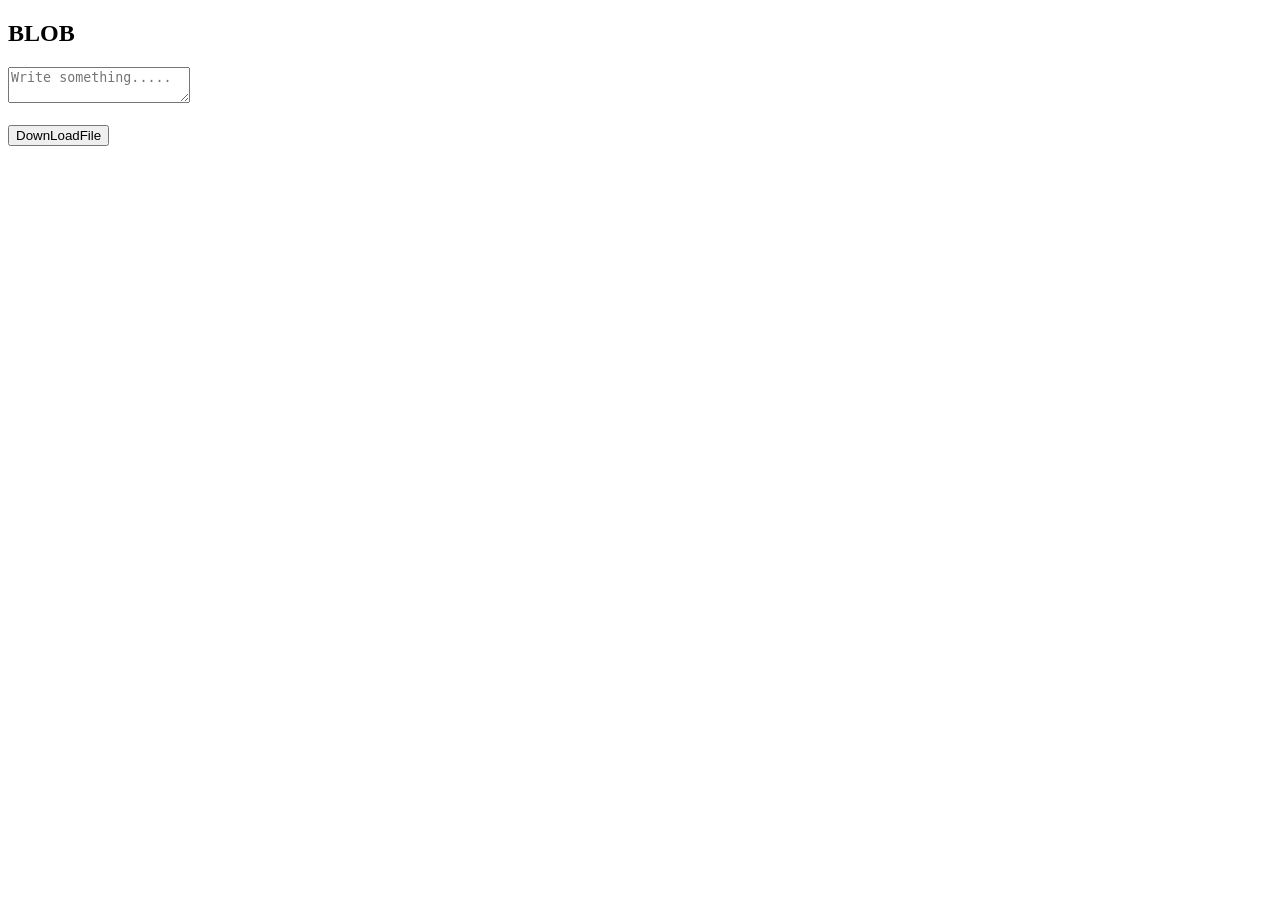
<file: index.html>
<!DOCTYPE html>
<html lang="en">
<head>
    <meta charset="UTF-8">
    <meta name="viewport" content="width=device-width, initial-scale=1.0">
    <title>Document</title>
</head>
<body>
    <h2>BLOB</h2>
     <textarea name="textArea" id="userText" placeholder="Write something....."></textarea>
     <br><br>
     <button onclick="downLoadFile()">DownLoadFile</button>
     </body>
<script>

function downLoadFile() {

    //++++++++++++++++++++++  From user input to pdf ++++++++++++++++++++++++
    
    const text = document.getElementById('userText').value;
    const blob = new Blob([text], {type: "text/plain"})
    const url = URL.createObjectURL(blob);
    const a = document.createElement('a')
    a.href = url;
    a.download = 'hel.file';
    a.click();
}

const obj = {name: 'JUNED Shaikh'}
console.log(typeof obj);
const convertedObj = JSON.stringify(obj, null, 2)
console.log(convertedObj);

    </script>
</html>
</file>
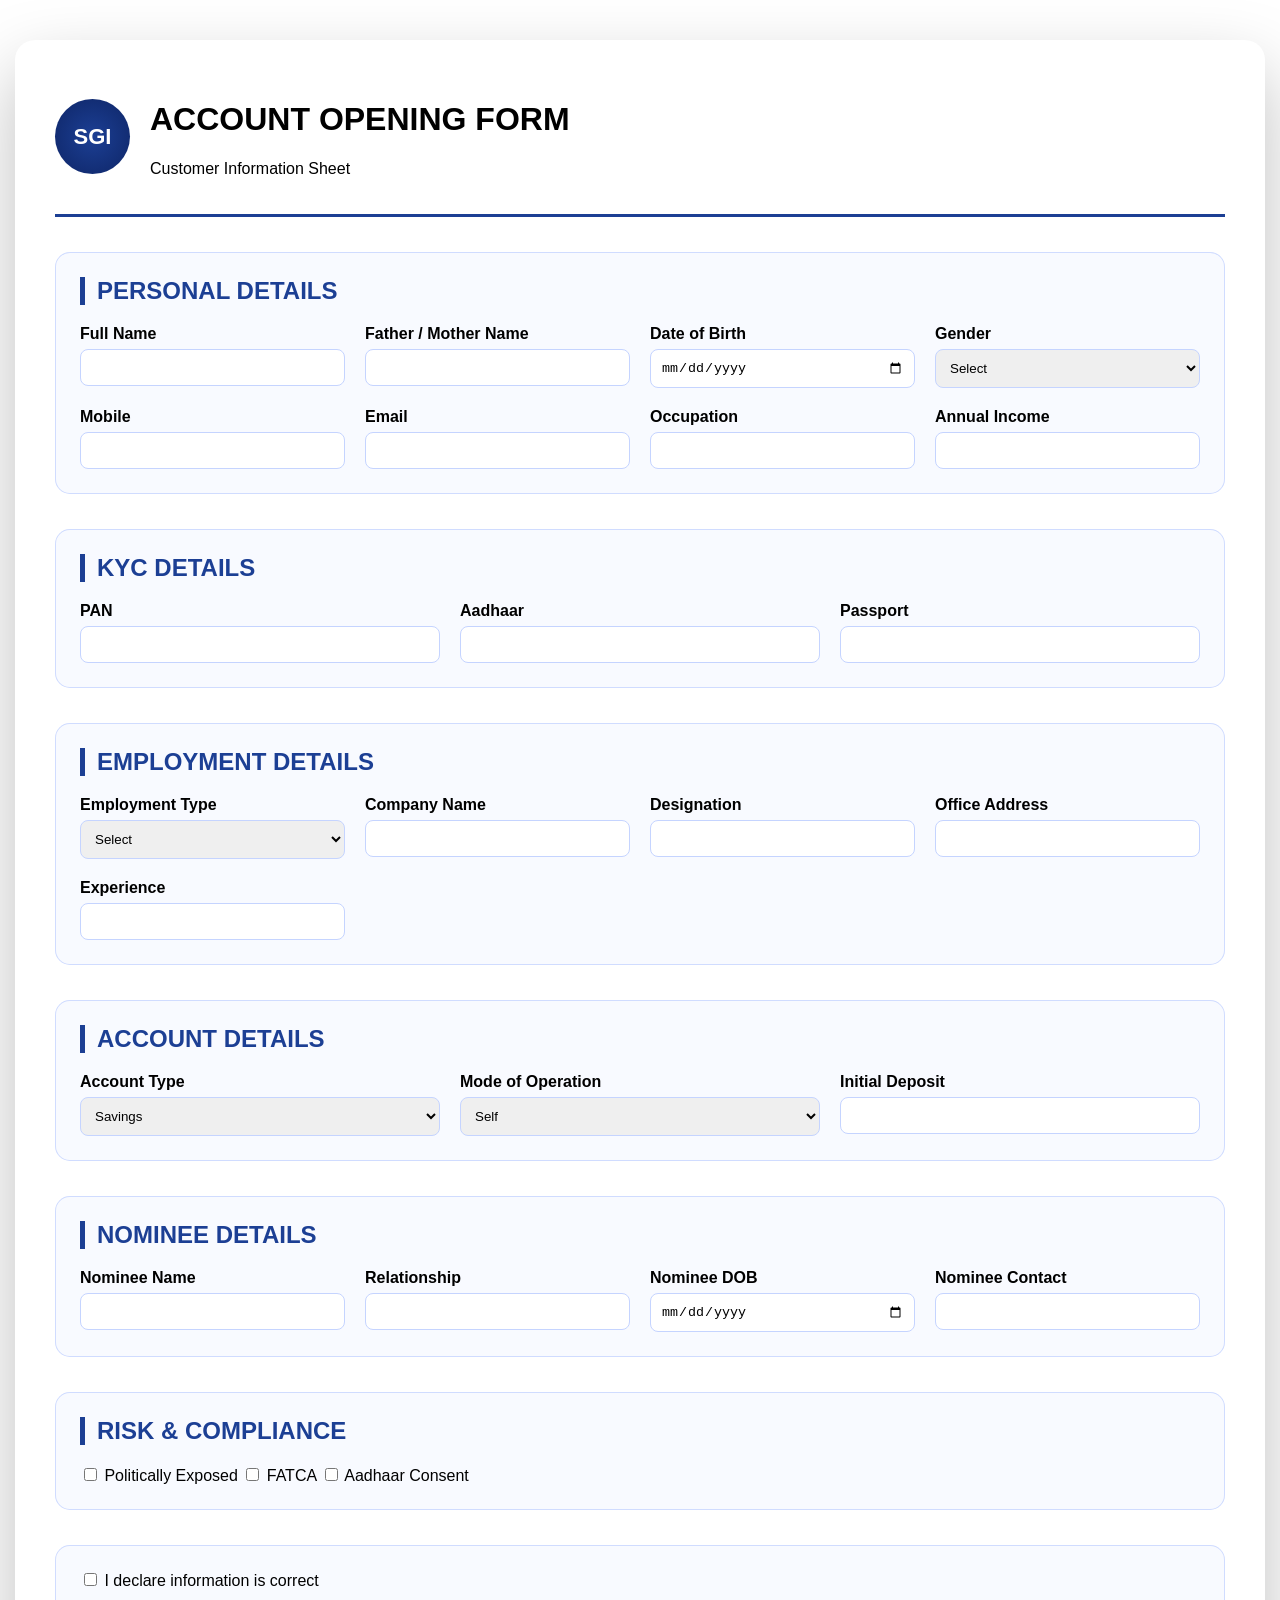
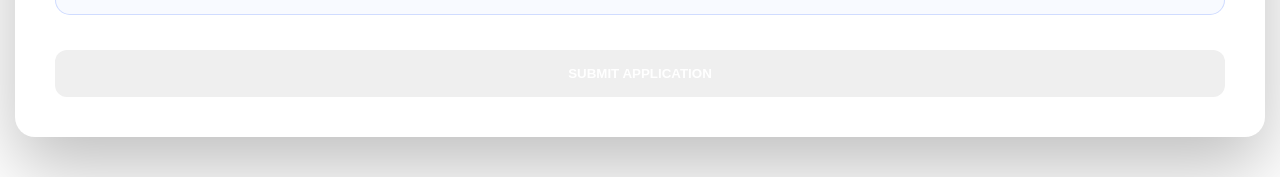
<file: bankForm.html>
<!DOCTYPE html>
<html lang="en">
<head>
  <meta charset="UTF-8">
  <title>SGI Bank Account Opening Form</title>
  <link rel="stylesheet" href="bankForm.css">
</head>
<body>

<div id="sgi-form-wrapper">

<header id="sgi-form-header">
  <div id="sgi-logo">SGI</div>
  <div>
    <h1>ACCOUNT OPENING FORM</h1>
    <p>Customer Information Sheet</p>
  </div>
</header>

<form id="sgi-account-form">

<!-- PERSONAL DETAILS -->
<section class="sgi-section">
<h2>PERSONAL DETAILS</h2>

<div class="sgi-grid-3">

<div class="sgi-field">
<label>Full Name</label>
<input id="fullName" type="text">
</div>

<div class="sgi-field">
<label>Father / Mother Name</label>
<input id="parentName" type="text">
</div>

<div class="sgi-field">
<label>Date of Birth</label>
<input id="dob" type="date">
</div>

<div class="sgi-field">
<label>Gender</label>
<select id="gender">
<option>Select</option>
<option>Male</option>
<option>Female</option>
<option>Other</option>
</select>
</div>

<div class="sgi-field">
<label>Mobile</label>
<input id="mobile" type="text">
</div>

<div class="sgi-field">
<label>Email</label>
<input id="email" type="email">
</div>

<div class="sgi-field">
<label>Occupation</label>
<input id="occupation" type="text">
</div>

<div class="sgi-field">
<label>Annual Income</label>
<input id="income" type="number">
</div>

</div>
</section>

<!-- KYC -->
<section class="sgi-section">
<h2>KYC DETAILS</h2>
<div class="sgi-grid-3">

<div class="sgi-field">
<label>PAN</label>
<input id="pan" type="text">
</div>

<div class="sgi-field">
<label>Aadhaar</label>
<input id="aadhaar" type="text">
</div>

<div class="sgi-field">
<label>Passport</label>
<input id="passport" type="text">
</div>

</div>
</section>

<!-- EMPLOYMENT -->
<section class="sgi-section">
<h2>EMPLOYMENT DETAILS</h2>

<div class="sgi-grid-3">

<div class="sgi-field">
<label>Employment Type</label>
<select id="employmentType">
<option>Select</option>
<option>Salaried</option>
<option>Self-Employed</option>
<option>Business</option>
</select>
</div>

<div class="sgi-field">
<label>Company Name</label>
<input id="companyName" type="text">
</div>

<div class="sgi-field">
<label>Designation</label>
<input id="designation" type="text">
</div>

<div class="sgi-field">
<label>Office Address</label>
<input id="officeAddress" type="text">
</div>

<div class="sgi-field">
<label>Experience</label>
<input id="experience" type="number">
</div>

</div>
</section>

<!-- ACCOUNT -->
<section class="sgi-section">
<h2>ACCOUNT DETAILS</h2>

<div class="sgi-grid-3">

<div class="sgi-field">
<label>Account Type</label>
<select id="accountType">
<option>Savings</option>
<option>Current</option>
<option>Salary</option>
</select>
</div>

<div class="sgi-field">
<label>Mode of Operation</label>
<select id="modeOfOperation">
<option>Self</option>
<option>Joint</option>
</select>
</div>

<div class="sgi-field">
<label>Initial Deposit</label>
<input id="initialDeposit" type="number">
</div>

</div>
</section>

<!-- NOMINEE -->
<section class="sgi-section">
<h2>NOMINEE DETAILS</h2>

<div class="sgi-grid-3">

<div class="sgi-field">
<label>Nominee Name</label>
<input id="nomineeName" type="text">
</div>

<div class="sgi-field">
<label>Relationship</label>
<input id="nomineeRelationship" type="text">
</div>

<div class="sgi-field">
<label>Nominee DOB</label>
<input id="nomineeDob" type="date">
</div>

<div class="sgi-field">
<label>Nominee Contact</label>
<input id="nomineeContact" type="text">
</div>

</div>
</section>

<!-- COMPLIANCE -->
<section class="sgi-section">
<h2>RISK & COMPLIANCE</h2>

<label><input id="politicallyExposed" type="checkbox"> Politically Exposed</label>
<label><input id="fatcaDeclaration" type="checkbox"> FATCA</label>
<label><input id="aadhaarSeeding" type="checkbox"> Aadhaar Consent</label>

</section>

<section class="sgi-section">
<label><input id="ideclare" type="checkbox"> I declare information is correct</label>
</section>

<button id="sgi-submit-btn" type="submit">SUBMIT APPLICATION</button>

</form>
</div>

<script>
document.getElementById("sgi-account-form").addEventListener("submit", function(e){
e.preventDefault();

const formData = {
fullName: fullName.value,
parentName: parentName.value,
dob: dob.value,
gender: gender.value,
mobile: mobile.value,
email: email.value,
occupation: occupation.value,
income: income.value,

pan: pan.value,
aadhaar: aadhaar.value,
passport: passport.value,

employmentType: employmentType.value,
companyName: companyName.value,
designation: designation.value,
officeAddress: officeAddress.value,
experience: experience.value,

accountType: accountType.value,
modeOfOperation: modeOfOperation.value,
initialDeposit: initialDeposit.value,

nomineeName: nomineeName.value,
nomineeRelationship: nomineeRelationship.value,
nomineeDob: nomineeDob.value,
nomineeContact: nomineeContact.value,

politicallyExposed: politicallyExposed.checked,
fatcaDeclaration: fatcaDeclaration.checked,
aadhaarSeeding: aadhaarSeeding.checked,
ideclare: ideclare.checked
};

localStorage.setItem("sgiFormData", JSON.stringify(formData));
window.location.href = "preview.html";
});
</script>

</body>
</html>
</file>
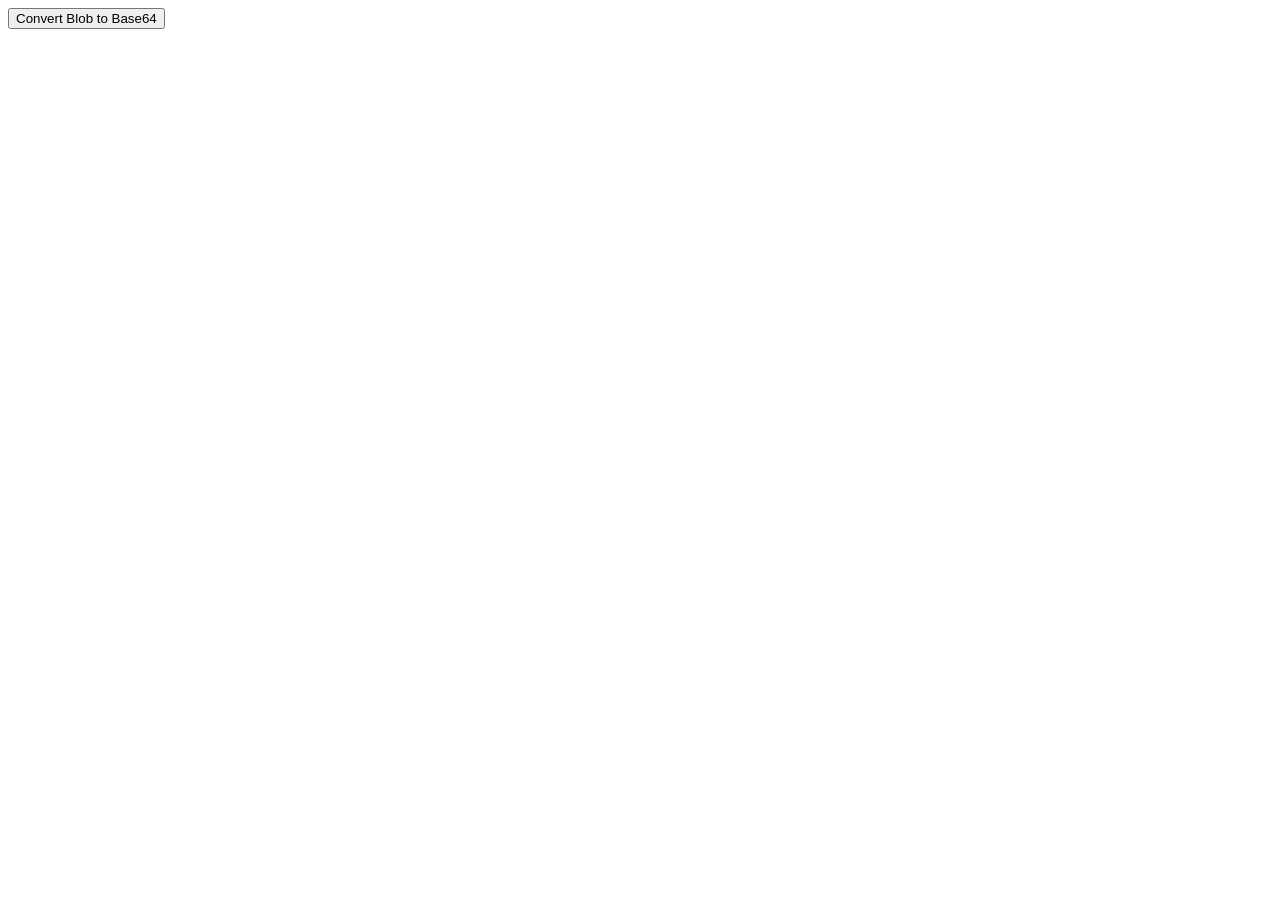
<file: blobToBase64.html>
<!DOCTYPE html>
<html lang="en">
<head>
    <meta charset="UTF-8">
    <meta name="viewport" content="width=device-width, initial-scale=1.0">
    <title>Document</title>
</head>
<body>
    <button onclick="convertBlob()">Convert Blob to Base64</button>
</body>
<script>
      function convertBlob() {
      const text = "Ich bin Juned. Ich lerne deutsch.";
      const blob = new Blob([text], {type: "plain/text"});

      const reader = new FileReader();
      reader.onload = function () {
        const base64Code = reader.result.split(',')[1];
           console.log('Base64 Code : ' , base64Code);
           const decodedText = atob(base64Code);
              console.log('Decoded Text : ' , decodedText);
      }
           reader.readAsDataURL(blob);



 
     //++++++++++++++++++++++ From normal string to base64 and back ++++++++++++++++++++++++

    // const text = 'olaa muhh taale talle uhhh, tidi ding ding didi ding'
    // const Btoa = btoa(text);
    // console.log('Base64 Code : ' , Btoa);
    // const decodedText = atob(Btoa);
    // console.log('Decoded Text : ' , decodedText);

     }
</script>
</html>
</file>
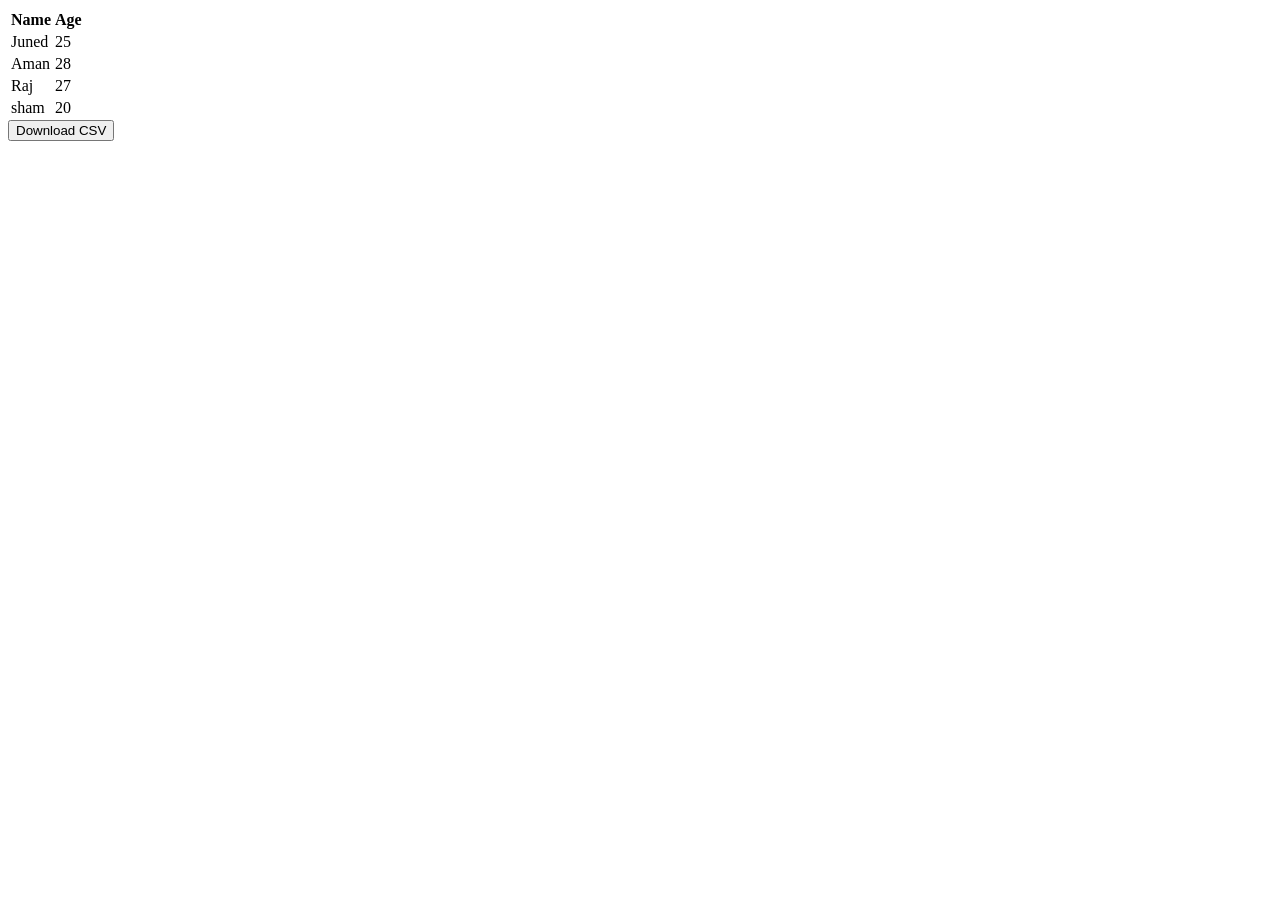
<file: csvToPdf.html>
<!DOCTYPE html>
<html lang="en">
<head>
    <meta charset="UTF-8">
    <meta name="viewport" content="width=device-width, initial-scale=1.0">
    <title>Document</title>
</head>
<body>
    <table id="userTable">
  <tr>
    <th>Name</th>
    <th>Age</th>
  </tr>
  <tr>
    <td>Juned</td>
    <td>25</td>
  </tr>
  <tr>
    <td>Aman</td>
    <td>28</td>
  </tr>
  <tr>
    <td>Raj</td>
    <td>27</td>
  </tr>
  <tr>
    <td>sham</td>
    <td>20</td>
  </tr>
</table>
    <button onclick="downloadCSV()">Download CSV</button>
</body>
<script>
    function downloadCSV () {

        // +++++++++++++ From normal static data ++++++++++++++++ 

        // const csvData = "Name,Age\nJuned,25\nAman,28";
        // console.log(csvData)
        // const blob = new Blob([csvData], {type:'text/csv'});
        // console.log(blob);
        // const url = URL.createObjectURL(blob);
        // console.log(url);
        // const a = document.createElement('a')
        // console.log(a);
        // a.href = url;
        // a.download = 'data.csv';
        // a.click();
        // URL.revokeObjectURL(url);


        //+++++++++++++++++++++++ From HTML Table +++++++++++++++++++++++++
        
        const table = document.getElementById("userTable");
          let csv = [];
           for (let row of table.rows) {
    let rowData = [];

    for (let cell of row.cells) {
      rowData.push(cell.innerText);
    }

    csv.push(rowData.join(","));
  }

   const csvString = csv.join("\n");

  const blob = new Blob([csvString], { type: "text/csv" });

  const url = URL.createObjectURL(blob);

  const a = document.createElement("a");
  a.href = url;
  a.download = "table-data.csv";
  a.click();

  URL.revokeObjectURL(url);

    }
</script>
</html>
</file>
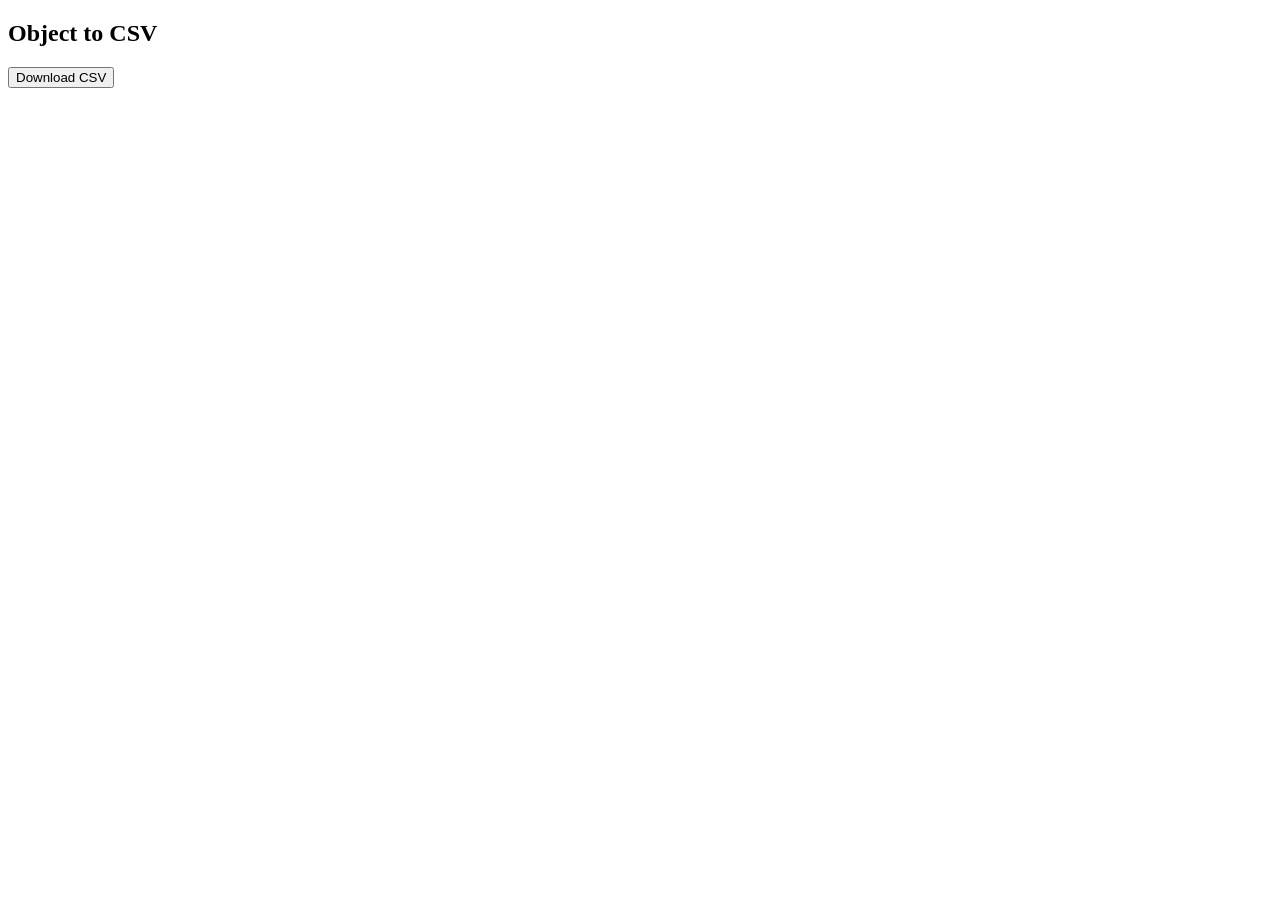
<file: objectToCsv.html>
<!DOCTYPE html>
<html lang="en">
<head>
    <meta charset="UTF-8">
    <meta name="viewport" content="width=device-width, initial-scale=1.0">
    <title>Document</title>
</head>
<body>
    <h2>Object to CSV</h2>
    <button onclick="downloadCSV()">Download CSV</button>
</body>
<script>
    const users = [
  { name: "Juned", age: 25 },
  { name: "Aman", age: 28 }
];

function downloadCSV() {
    const headers = Object.keys(users[0]).join(',');

   const rows = users.map(user => {
        return Object.values(user).join(',')
    })
    
    const csv = [headers, ...rows].join('\n')
    console.log(csv);
    
    const blob = new Blob([csv] , {type: 'text/csv'});
    const url = URL.createObjectURL(blob);
    const a = document.createElement('a');
    a.href = url;
    a.download = 'users.csv';
    a.click();
    URL.revokeObjectURL(url);
}
</script>
</html>
</file>
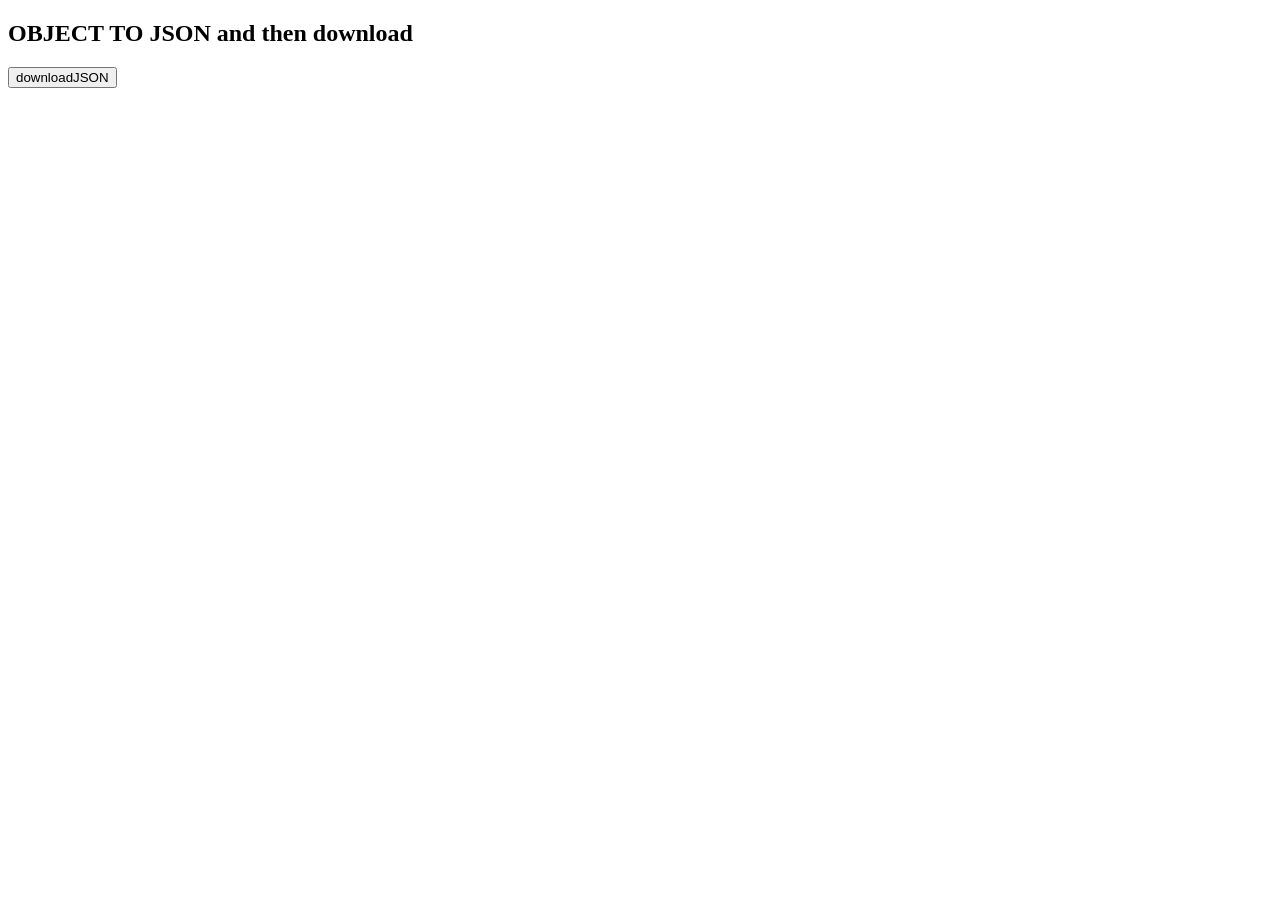
<file: ObjectToJson.html>
<!DOCTYPE html>
<html lang="en">
<head>
    <meta charset="UTF-8">
    <meta name="viewport" content="width=device-width, initial-scale=1.0">
    <title>Document</title>
</head>
<body>
    <h2>OBJECT TO JSON and then download</h2>
    <button onclick="downloadObj()">downloadJSON</button>
</body>
<script>
function downloadObj() {
    
    // ++++++++++++++++++++ object to json and then download +++++++++++++++++++++++

    const user = {
    name: 'JUNED Shaikh',
    age: 25,
    country: 'India',
    language: ['javascript', 'HTML' , 'CSS' , 'MONGODB']
}
    const jsonString = JSON.stringify(user , null , 2);
    const blob = new Blob([jsonString] , {type:'application/json'});
    const url = URL.createObjectURL(blob);
    const a = document.createElement("a");
    a.href = url;
    a.download = "user json";
    a.click();
}
</script>
</html>
</file>
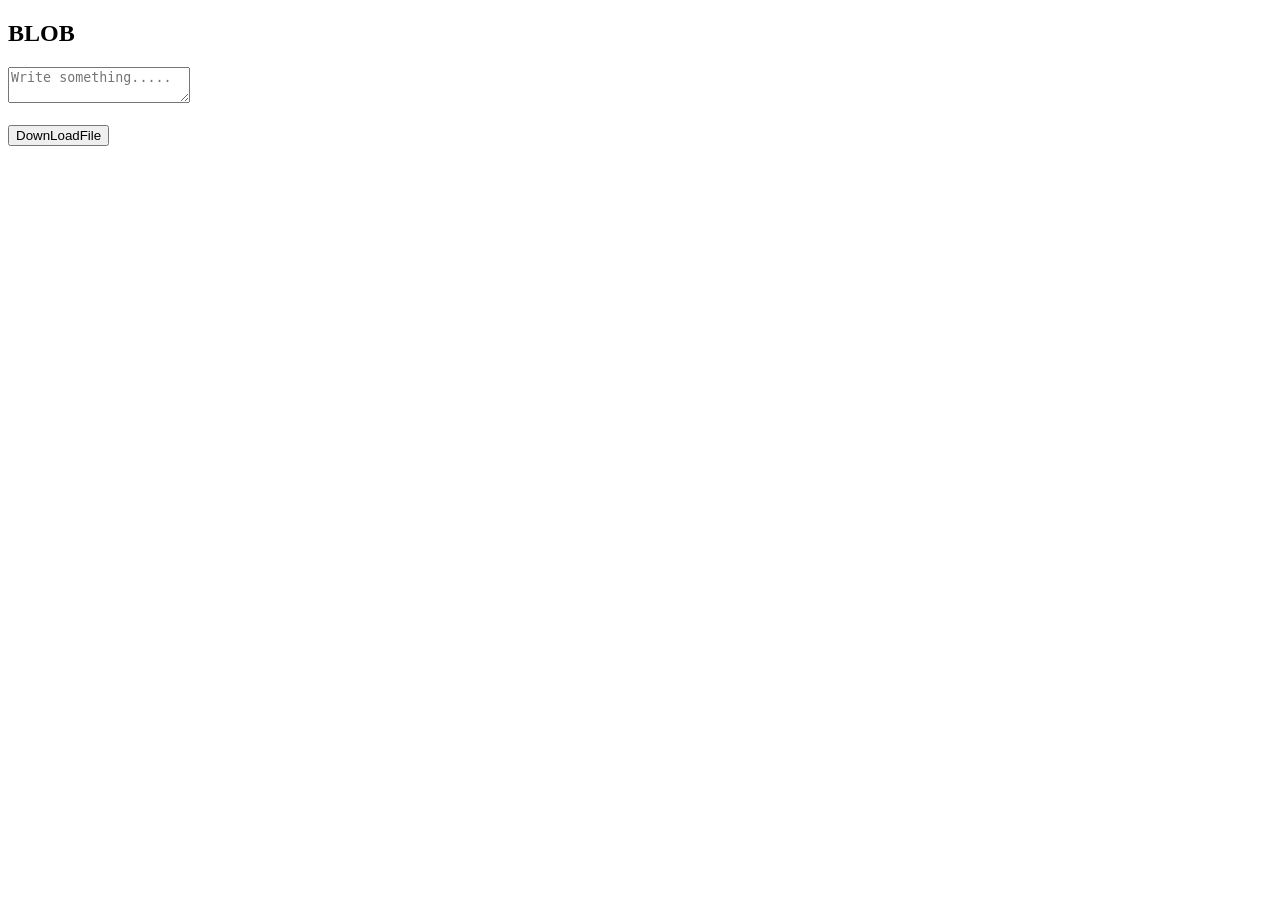
<file: test.html>
<!DOCTYPE html>
<html lang="en">
<head>
    <meta charset="UTF-8">
    <meta name="viewport" content="width=device-width, initial-scale=1.0">
    <title>Document</title>
</head>
<body>
    <h2>BLOB</h2>
     <textarea name="textArea" id="userText" placeholder="Write something....."></textarea>
     <br><br>
     <button onclick="downLoadFile()">DownLoadFile</button>
     </body>

<script>

function downLoadFile() {
    const text = document.getElementById('userText').value;
    const blob = new Blob([text], {type: "text/plain"})
    const url = URL.createObjectURL(blob);
    const a = document.createElement('a')
    a.href = url;
    a.download = 'hel.file';
    a.click();
}

    </script>
</html>
</file>
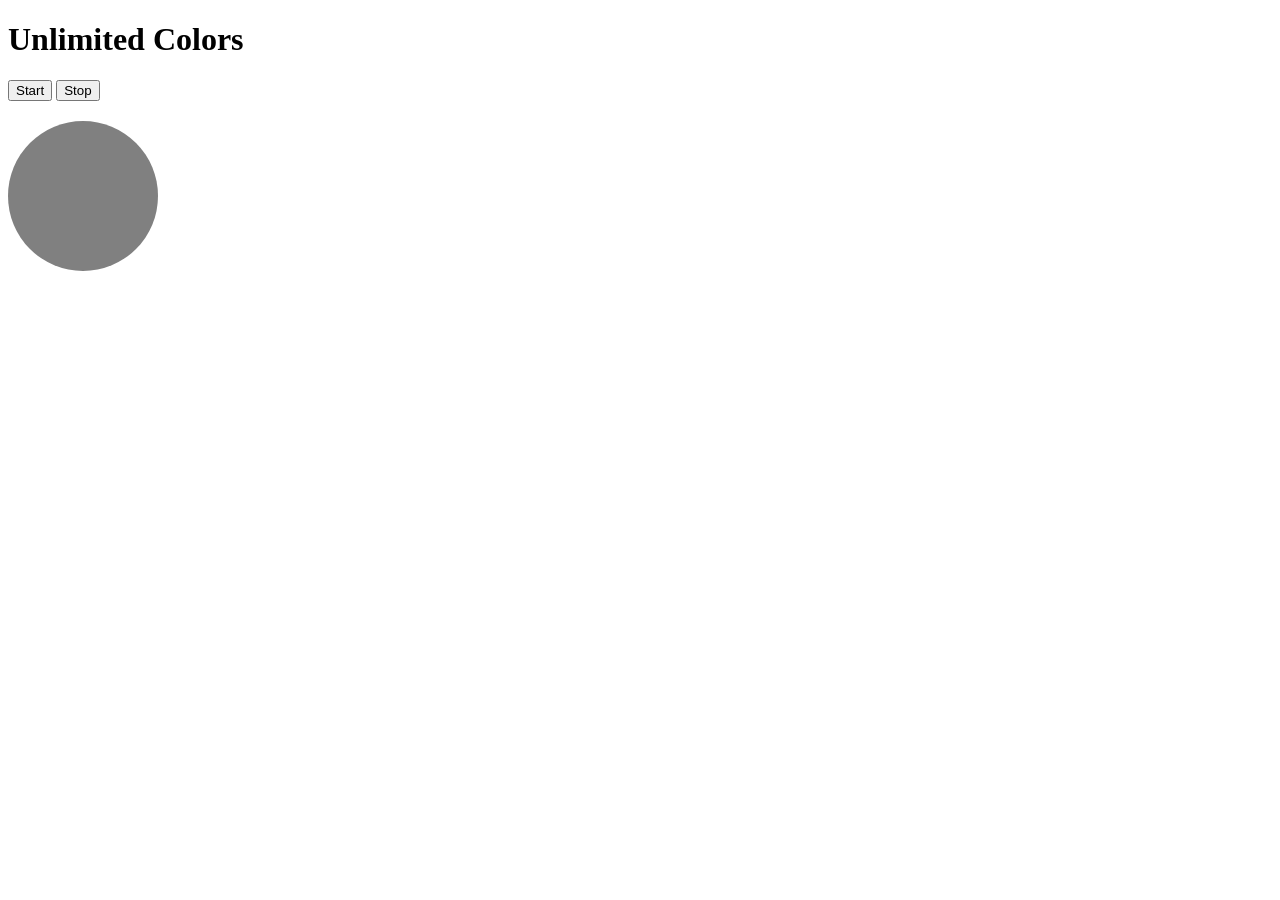
<file: unlimitedColor.html>
<!DOCTYPE html>
<html lang="en">
<head>
    <meta charset="UTF-8">
    <meta name="viewport" content="width=device-width, initial-scale=1.0">
    <title>unlimited color</title>
</head>
<style>
    .circle {
  width: 150px;
  height: 150px;
  border-radius: 50%;
  background-color: gray;
  margin-top: 20px;
}
</style>
<body>
    <h1>Unlimited Colors</h1>
    <button id="start">Start</button>
    <button id="stop">Stop</button>
    <div class="circle"></div>
</body>
<script>

function changeColor() {
    let color = '#' + Math.floor(Math.random() * 16777215).toString(16);
    document.querySelector('.circle').style.backgroundColor = color;
}

document.querySelector('#start').addEventListener('click', function() {
    intervalId = setInterval(changeColor, 1000);
});
document.querySelector('#stop').addEventListener('click', function() {
    clearInterval(intervalId);
    intervalId = null
})
</script>
</html>
</file>
<file: bankForm.css>
body {
  margin: 0;
  padding: 40px 15px;
  font-family: 'Segoe UI', sans-serif;
  background: linear-gradient(135deg);
}

#sgi-form-wrapper {
  max-width: 1200px;
  margin: auto;
  background: #ffffff;
  padding: 40px;
  border-radius: 20px;
  box-shadow: 0 30px 70px rgba(0,0,0,0.25);
}

/* HEADER */
#sgi-form-header {
  display: flex;
  align-items: center;
  border-bottom: 3px solid #1C3F94;
  padding-bottom: 20px;
  margin-bottom: 35px;
}

#sgi-logo {
  width: 75px;
  height: 75px;
  background: radial-gradient(circle, #1C3F94, #0e2566);
  color: #fff;
  font-weight: bold;
  font-size: 22px;
  border-radius: 50%;
  display: flex;
  align-items: center;
  justify-content: center;
  margin-right: 20px;
}

/* SECTION */
.sgi-section {
  margin-bottom: 35px;
  padding: 25px;
  border-radius: 15px;
  background: #f8faff;
  box-shadow: inset 0 0 0 1px #d0dcff;
}

.sgi-section h2 {
  margin-top: 0;
  color: #1C3F94;
  border-left: 5px solid #1C3F94;
  padding-left: 12px;
}

/* GRID */
.sgi-grid-3 {
  display: grid;
  grid-template-columns: repeat(auto-fit, minmax(250px, 1fr));
  gap: 20px;
}

/* FIELD */
.sgi-field {
  display: flex;
  flex-direction: column;
}

.sgi-field label {
  font-weight: 600;
  margin-bottom: 6px;
}

.sgi-field input,
.sgi-field select,
textarea {
  padding: 10px;
  border-radius: 8px;
  border: 1px solid #c5d4ff;
  transition: 0.3s;
}

.sgi-field input:focus,
.sgi-field select:focus,
textarea:focus {
  border-color: #1C3F94;
  box-shadow: 0 0 8px rgba(28,63,148,0.3);
  outline: none;
}

/* CHECKBOX */
.sgi-checkbox-group {
  display: flex;
  flex-wrap: wrap;
  gap: 20px;
  margin-top: 15px;
}

/* SIGN AREA */
.sgi-sign-area {
  display: flex;
  justify-content: space-between;
  margin-top: 25px;
}

.sgi-photo-box {
  width: 130px;
  height: 150px;
  border: 2px dashed #1C3F94;
  display: flex;
  align-items: center;
  justify-content: center;
}

.sgi-signature {
  width: 280px;
  text-align: center;
}

.sgi-sign-line {
  border-bottom: 2px solid #000;
  margin-bottom: 5px;
}

/* BUTTON */
#sgi-submit-btn {
  width: 100%;
  padding: 16px;
  font-weight: bold;
  border: none;
  border-radius: 12px;
  color: white;
  cursor: pointer;
  transition: 0.3s;
}

#sgi-submit-btn:hover {
  transform: scale(1.02);
  box-shadow: 0 15px 35px rgba(0,0,0,0.3);
}
</file>
